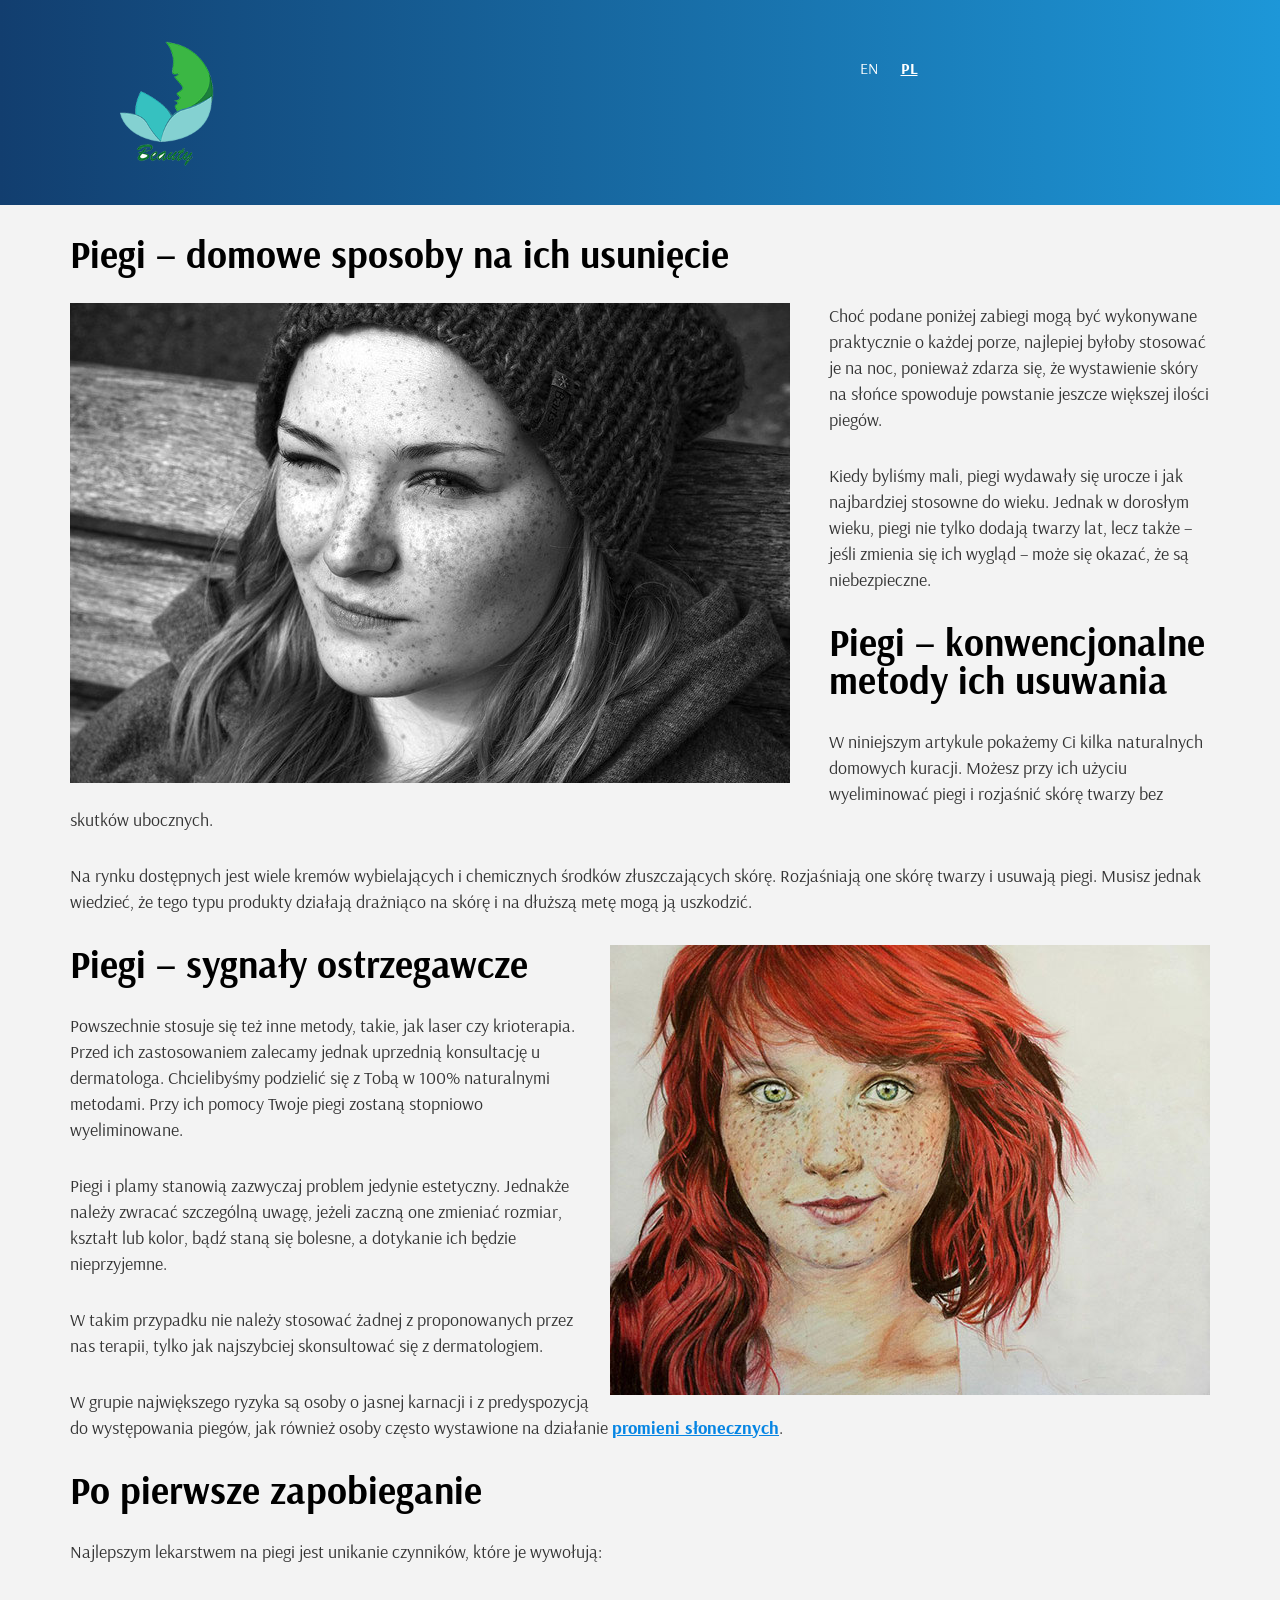
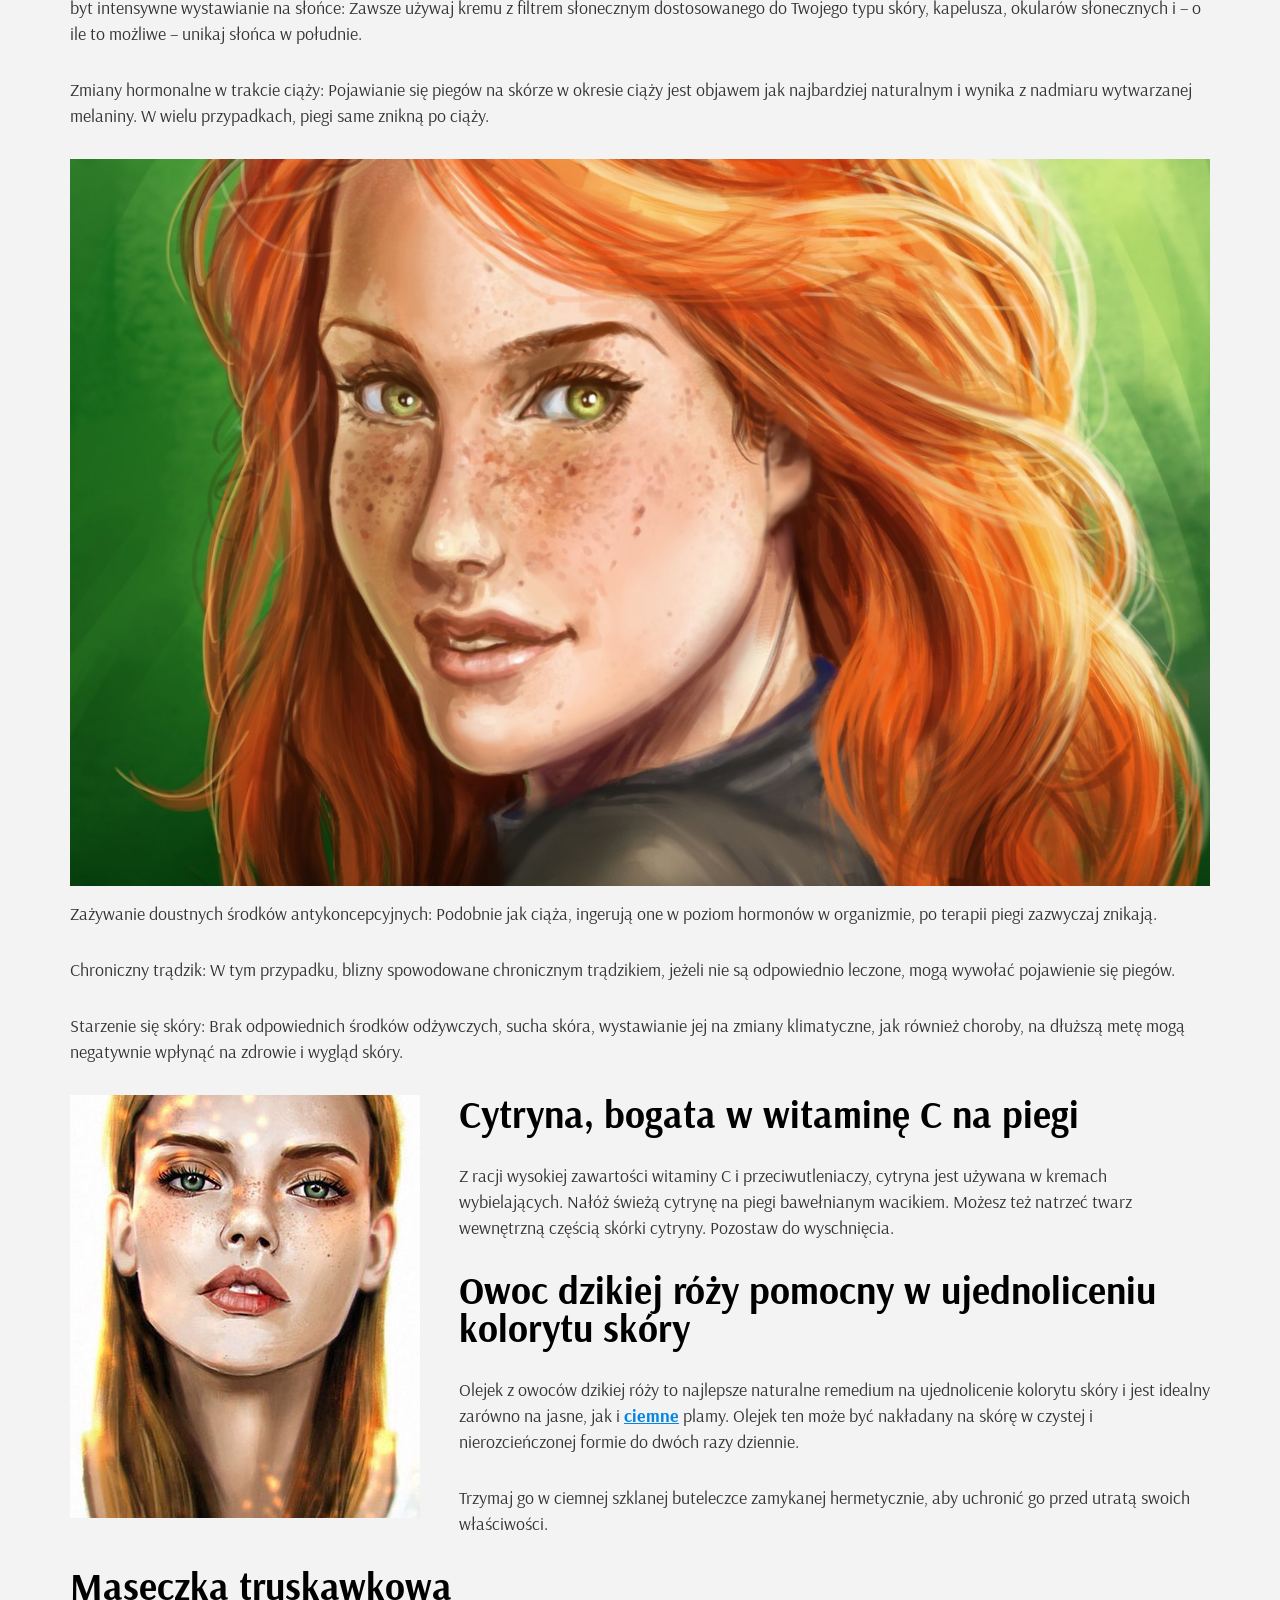
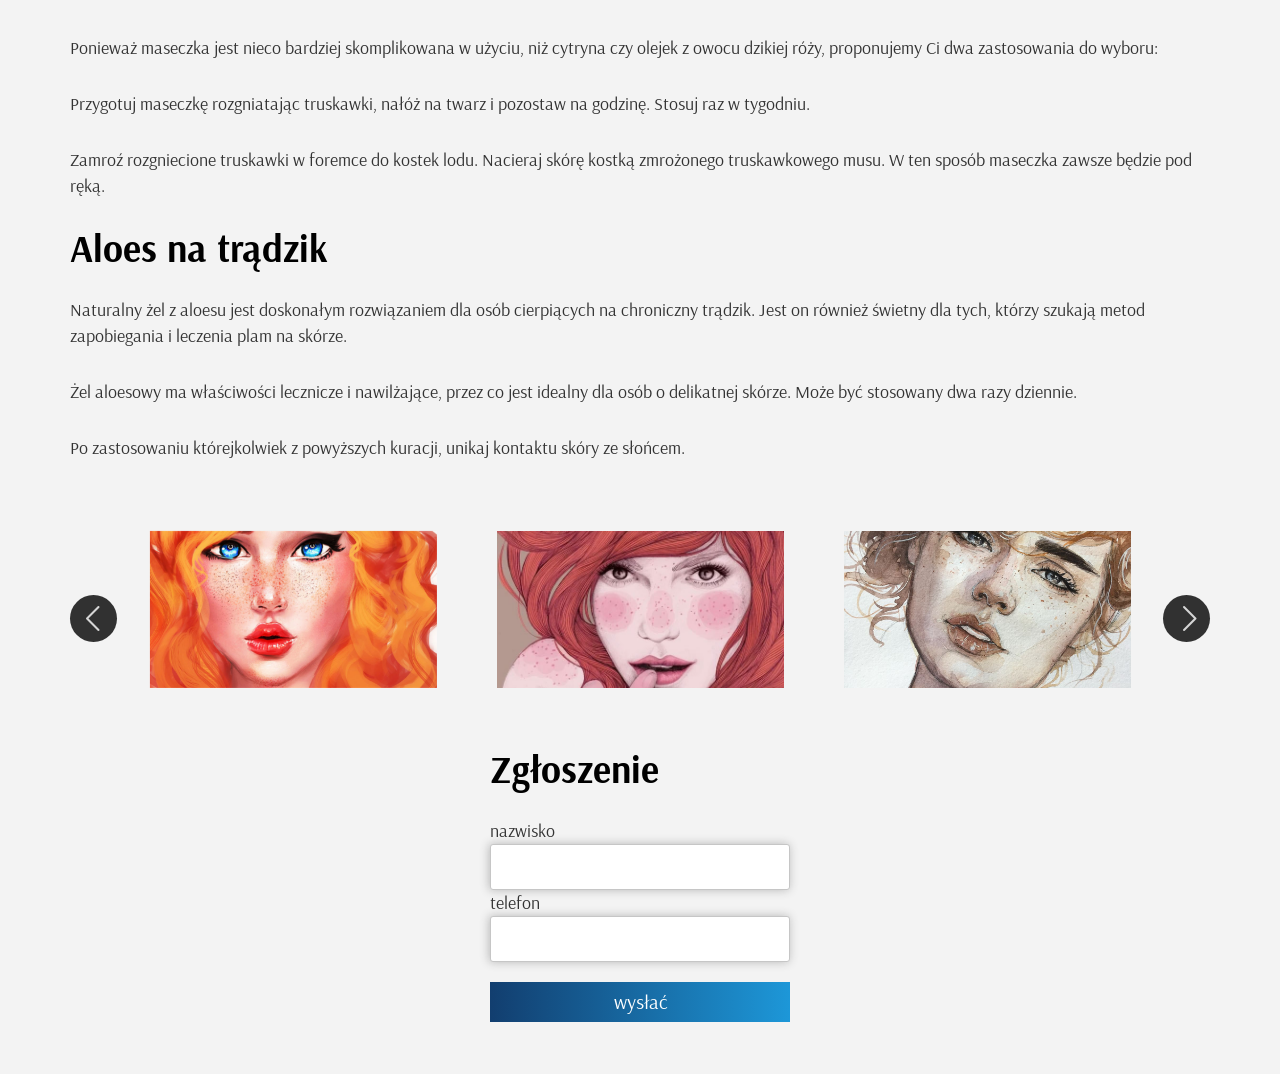
<file: index.html>
<!DOCTYPE html>
<html lang="en">

<head>
	<meta charset="utf-8">
	<meta http-equiv="X-UA-Compatible" content="IE=edge">
	<meta name="viewport" content="width=device-width, initial-scale=1">


	<!-- Google Tag Manager -->
<script>(function(w,d,s,l,i){w[l]=w[l]||[];w[l].push({'gtm.start':
new Date().getTime(),event:'gtm.js'});var f=d.getElementsByTagName(s)[0],
j=d.createElement(s),dl=l!='dataLayer'?'&l='+l:'';j.async=true;j.src=
'https://www.googletagmanager.com/gtm.js?id='+i+dl;f.parentNode.insertBefore(j,f);
})(window,document,'script','dataLayer','GTM-W2NML8L');</script>
<!-- End Google Tag Manager -->


	<title>Piegi – domowe sposoby na ich usunięcie</title>

	<link href="css/bootstrap-grid-3.3.1.css" rel="stylesheet" />
	<link href="css/iconfont.css" rel="stylesheet" />

	<link href="css/owl-carousel/owl.carousel.css" rel="stylesheet">
	<link href="css/owl-carousel/owl.theme.css" rel="stylesheet">
	<link href="css/owl-carousel/owl.transitions.css" rel="stylesheet">

	<link href="css/stacktable.css" rel="stylesheet" />

	<link href="css/style.css" rel="stylesheet" />
	<link href="css/style1.css" rel="stylesheet" />



</head>

<body>

<!-- Google Tag Manager (noscript) -->
<noscript><iframe src="https://www.googletagmanager.com/ns.html?id=GTM-W2NML8L"
height="0" width="0" style="display:none;visibility:hidden"></iframe></noscript>
<!-- End Google Tag Manager (noscript) -->



	<div class="header">
		<div class="container top">
			<div class="row">
				<div class="col-lg-2 col-sm-3 logo">
					<a href="#"><img src="img/logo.png" width="200" /></a>
				</div>
				<div class="col-md-2 col-sm-4 col-lg-offset-5 col-md-offset-4 languages">
					<a href="#">en</a>
					<a href="#" class="active">pl</a>
					<div class="mvd">
						<div class="png2x png2x-mvd"></div>
					</div>
				</div>
			</div>
		</div>

	</div>
	<div class="container article">
		<h1>Piegi – domowe sposoby na ich usunięcie</h1>
		<img src="img/temp/img1.jpg" alt="" align="left" />
		<p>Choć podane poniżej zabiegi mogą być wykonywane praktycznie o każdej porze, najlepiej byłoby stosować je na noc,
			ponieważ zdarza się, że wystawienie skóry na słońce spowoduje powstanie jeszcze większej ilości piegów.</p>
		<p>Kiedy byliśmy mali, piegi wydawały się urocze i jak najbardziej stosowne do wieku. Jednak w dorosłym wieku, piegi
			nie tylko dodają twarzy lat, lecz także – jeśli zmienia się ich wygląd – może się okazać, że są niebezpieczne.</p>
		<h2>Piegi – konwencjonalne metody ich usuwania</h2>
		<p>W niniejszym artykule pokażemy Ci kilka naturalnych domowych kuracji. Możesz przy ich użyciu wyeliminować piegi i
			rozjaśnić skórę twarzy bez skutków ubocznych.</p>
		<p>Na rynku dostępnych jest wiele kremów wybielających i chemicznych środków złuszczających skórę. Rozjaśniają one
			skórę twarzy i usuwają piegi. Musisz jednak wiedzieć, że tego typu produkty działają drażniąco na skórę i na
			dłuższą metę mogą ją uszkodzić.</p>
		<img src="img/temp/img2.jpg" alt="" align="right" />
		<h2>Piegi – sygnały ostrzegawcze</h2>
		<p>Powszechnie stosuje się też inne metody, takie, jak laser czy krioterapia. Przed ich zastosowaniem zalecamy
			jednak uprzednią konsultację u dermatologa. Chcielibyśmy podzielić się z Tobą w 100% naturalnymi metodami. Przy
			ich pomocy Twoje piegi zostaną stopniowo wyeliminowane.</p>
		<p>Piegi i plamy stanowią zazwyczaj problem jedynie estetyczny. Jednakże należy zwracać szczególną uwagę, jeżeli
			zaczną one zmieniać rozmiar, kształt lub kolor, bądź staną się bolesne, a dotykanie ich będzie nieprzyjemne.</p>
		<p>W takim przypadku nie należy stosować żadnej z proponowanych przez nas terapii, tylko jak najszybciej
			skonsultować się z dermatologiem.</p>
		<p>W grupie największego ryzyka są osoby o jasnej karnacji i z predyspozycją do występowania piegów, jak również
			osoby często wystawione na działanie <a
				href="https://krokdozdrowia.com/oparzenia-sloneczne-plamy-im-zapobiec/">promieni słonecznych</a>.</p>
		<h2>Po pierwsze zapobieganie</h2>
		<p>Najlepszym lekarstwem na piegi jest unikanie czynników, które je wywołują:</p>
		<p>byt intensywne wystawianie na słońce: Zawsze używaj kremu z filtrem słonecznym dostosowanego do Twojego typu
			skóry, kapelusza, okularów słonecznych i – o ile to możliwe – unikaj słońca w południe.</p>
		<p>Zmiany hormonalne w trakcie ciąży: Pojawianie się piegów na skórze w okresie ciąży jest objawem jak najbardziej
			naturalnym i wynika z nadmiaru wytwarzanej melaniny. W wielu przypadkach, piegi same znikną po ciąży.</p>
		<img src="img/temp/img3.jpg" alt="" />
		<p>Zażywanie doustnych środków antykoncepcyjnych: Podobnie jak ciąża, ingerują one w poziom hormonów w organizmie,
			po terapii piegi zazwyczaj znikają.</p>
		<p>Chroniczny trądzik: W tym przypadku, blizny spowodowane chronicznym trądzikiem, jeżeli nie są odpowiednio
			leczone, mogą wywołać pojawienie się piegów.</p>

		<p>Starzenie się skóry: Brak odpowiednich środków odżywczych, sucha skóra, wystawianie jej na zmiany klimatyczne,
			jak również choroby, na dłuższą metę mogą negatywnie wpłynąć na zdrowie i wygląd skóry.</p>

		<img src="img/temp/img4.jpg" alt="" align="left" />
		<h2>Cytryna, bogata w witaminę C na piegi</h2>
		<p>Z racji wysokiej zawartości witaminy C i przeciwutleniaczy, cytryna jest używana w kremach wybielających. Nałóż
			świeżą cytrynę na piegi bawełnianym wacikiem. Możesz też natrzeć twarz wewnętrzną częścią skórki cytryny. Pozostaw
			do wyschnięcia.</p>
		<h2>Owoc dzikiej róży pomocny w ujednoliceniu kolorytu skóry</h2>
		<p>Olejek z owoców dzikiej róży to najlepsze naturalne remedium na ujednolicenie kolorytu skóry i jest idealny
			zarówno na jasne, jak i <a href="https://krokdozdrowia.com/specjalne-maseczki-usuwajace-ciemne-plamy/">ciemne</a>
			plamy. Olejek ten może być nakładany na skórę w czystej i nierozcieńczonej formie
			do dwóch razy dziennie.</p>
		<p>Trzymaj go w ciemnej szklanej buteleczce zamykanej hermetycznie, aby uchronić go przed utratą swoich właściwości.
		</p>
		<h2>Maseczka truskawkowa</h2>
		<p>Ponieważ maseczka jest nieco bardziej skomplikowana w użyciu, niż cytryna czy olejek z owocu dzikiej róży,
			proponujemy Ci dwa zastosowania do wyboru:</p>
		<p>Przygotuj maseczkę rozgniatając truskawki, nałóż na twarz i pozostaw na godzinę. Stosuj raz w tygodniu.</p>
		<p>Zamroź rozgniecione truskawki w foremce do kostek lodu. Nacieraj skórę kostką zmrożonego truskawkowego musu. W
			ten sposób maseczka zawsze będzie pod ręką.</p>
		<h2>Aloes na trądzik</h2>
		<p>Naturalny żel z aloesu jest doskonałym rozwiązaniem dla osób cierpiących na chroniczny trądzik. Jest on również
			świetny dla tych, którzy szukają metod zapobiegania i leczenia plam na skórze.</p>
		<p>Żel aloesowy ma właściwości lecznicze i nawilżające, przez co jest idealny dla osób o delikatnej skórze. Może być
			stosowany dwa razy dziennie.</p>
		<p>Po zastosowaniu którejkolwiek z powyższych kuracji, unikaj kontaktu skóry ze słońcem.</p>
		<p></p>

		<div id="owl-carousel-article" class="">
			<a href="javascript: void(0)" class="item" style="background-image: url('img/temp/1.jpg')"></a>
			<a href="javascript: void(0)" class="item" style="background-image: url('img/temp/2.jpg')"></a>
			<a href="javascript: void(0)" class="item" style="background-image: url('img/temp/3.jpg')"></a>
			<a href="javascript: void(0)" class="item" style="background-image: url('img/temp/4.jpg')"></a>
			<a href="javascript: void(0)" class="item" style="background-image: url('img/temp/5.jpg')"></a>
		</div>
		<br /><br />

		<div class="form">
			<form>
				<h2>Zgłoszenie</h2>
				<label>nazwisko</label>
				<input type="text" name="nazwisko" />
				<label>telefon</label>
				<input type="text" name="telefon" />
				<input type="submit" value="wysłać" />
			</form>
		</div>
	</div>

	<br />
	<br />

	<script src="js/jquery.min.js"></script>
	<script src="js/owl.carousel.min.js"></script>
	<script src="js/custom.js"></script>

</body>

</html>
</file>
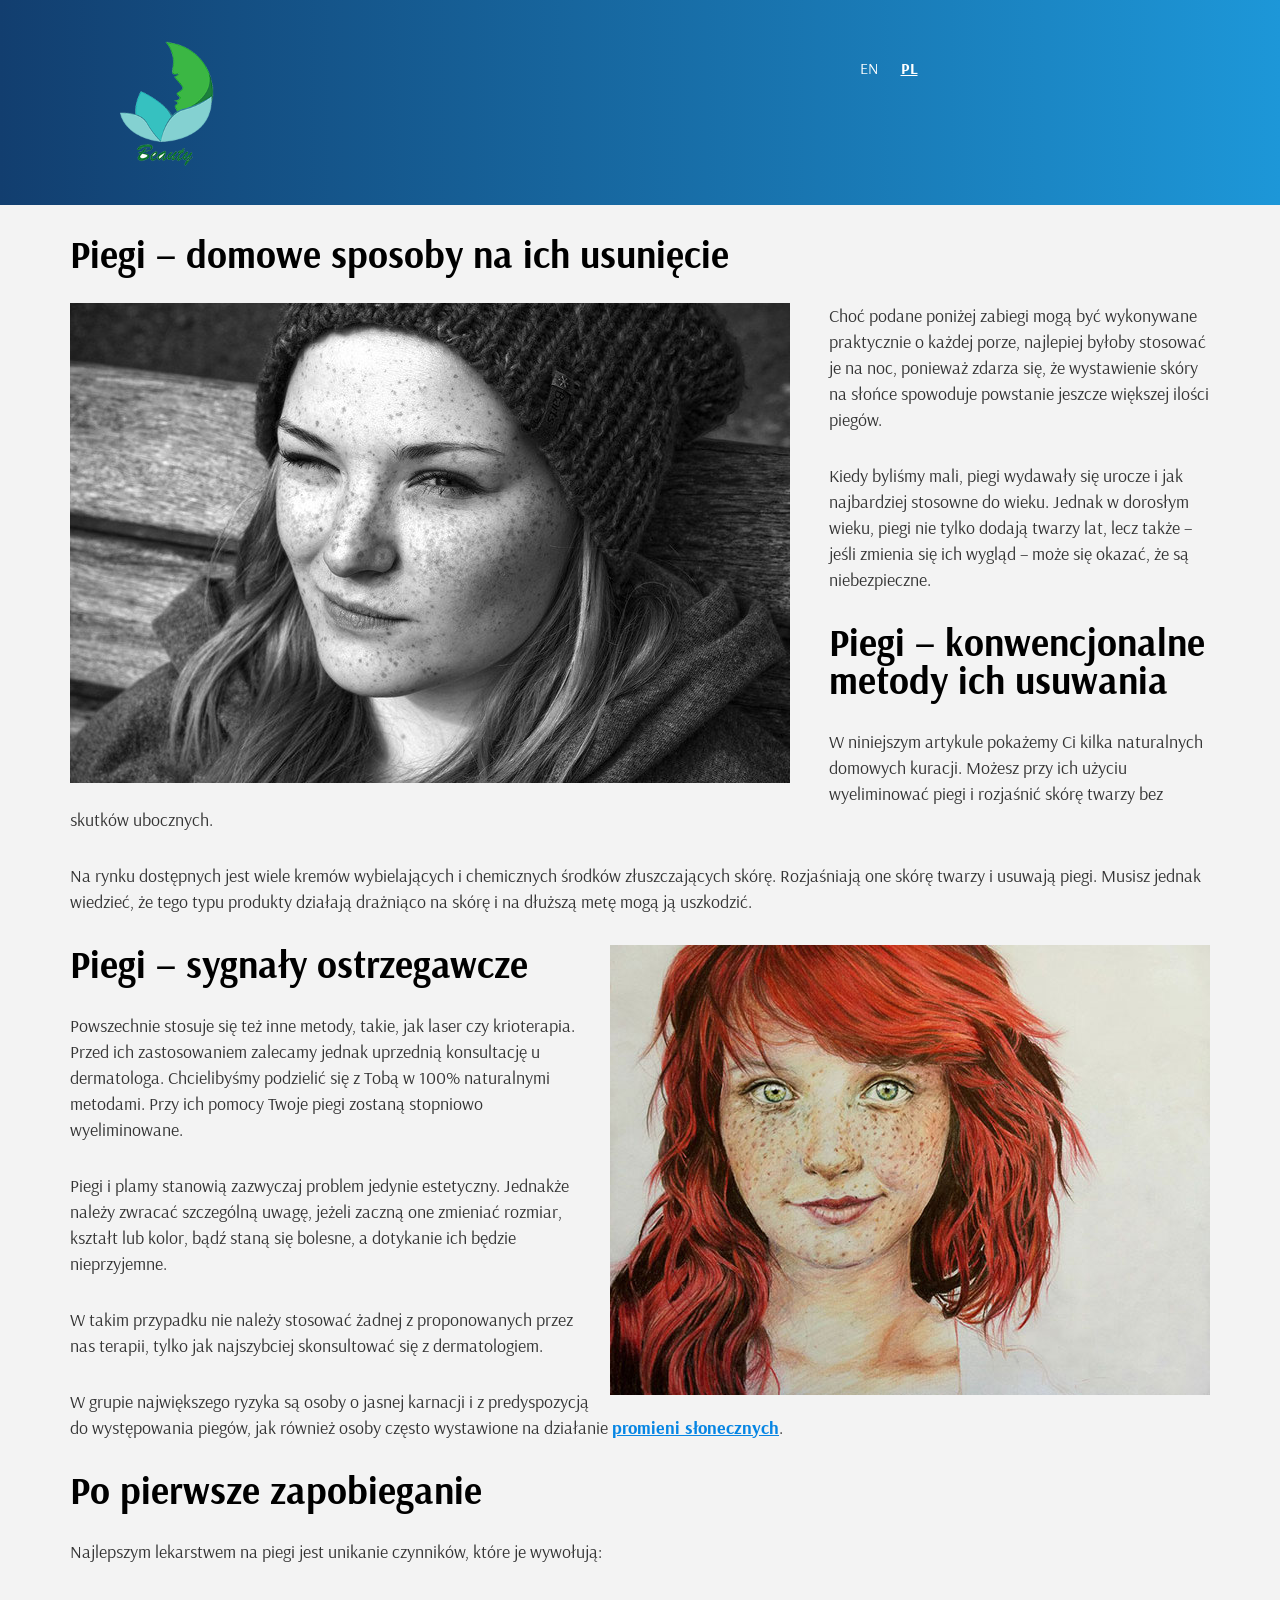
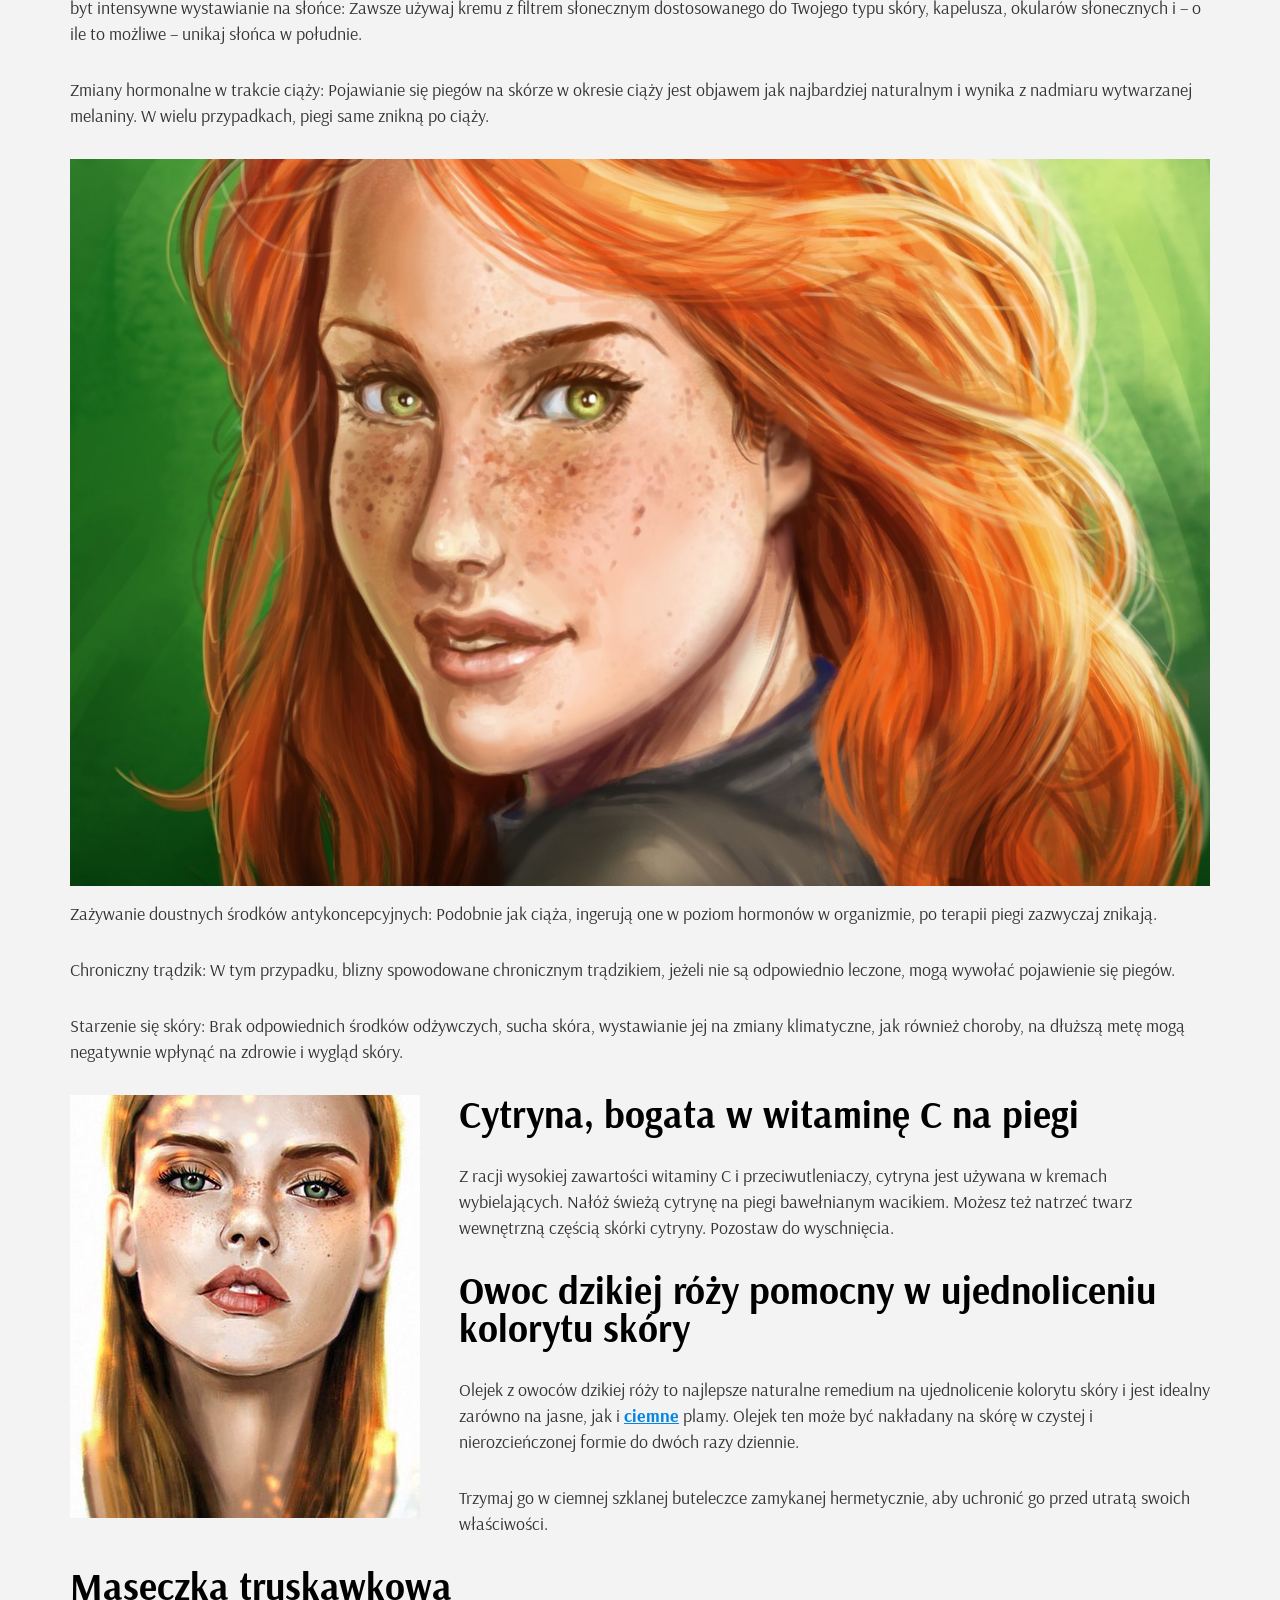
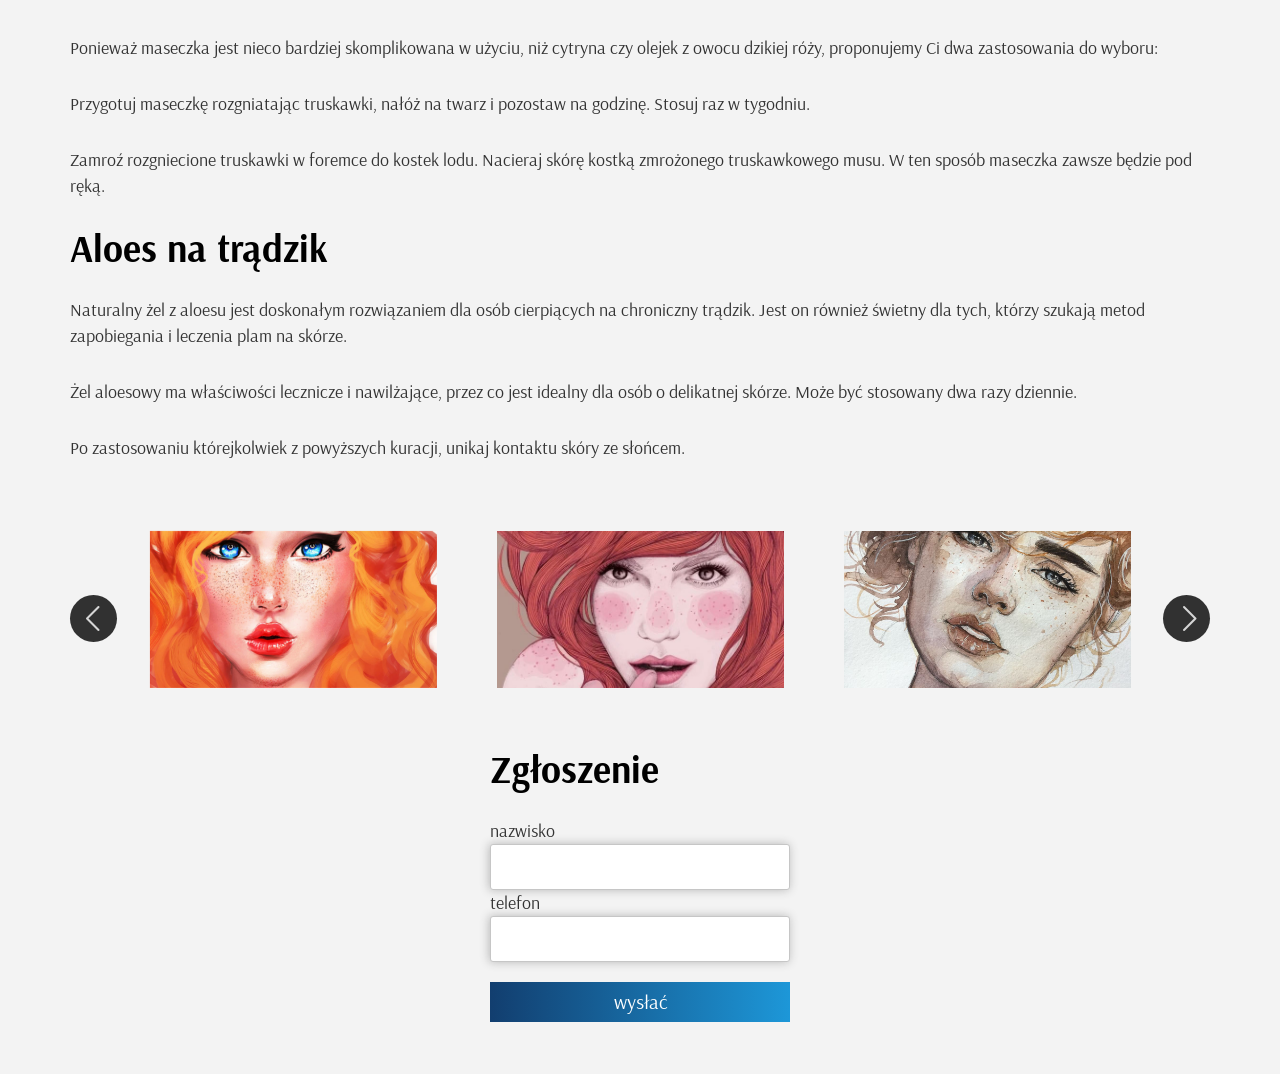
<file: recommendations.html>
<!DOCTYPE html>
<html lang="en">

<head>
	<meta charset="utf-8">
	<meta http-equiv="X-UA-Compatible" content="IE=edge">
	<meta name="viewport" content="width=device-width, initial-scale=1">

	<!-- Google Tag Manager -->
	<script>(function (w, d, s, l, i) {
			w[l] = w[l] || []; w[l].push({
				'gtm.start':
					new Date().getTime(), event: 'gtm.js'
			}); var f = d.getElementsByTagName(s)[0],
				j = d.createElement(s), dl = l != 'dataLayer' ? '&l=' + l : ''; j.async = true; j.src =
					'https://www.googletagmanager.com/gtm.js?id=' + i + dl; f.parentNode.insertBefore(j, f);
		})(window, document, 'script', 'dataLayer', 'GTM-W2NML8L');</script>
	<!-- End Google Tag Manager -->

	<title>Piegi – domowe sposoby na ich usunięcie</title>

	<link href="css/bootstrap-grid-3.3.1.css" rel="stylesheet" />
	<link href="css/iconfont.css" rel="stylesheet" />

	<link href="css/owl-carousel/owl.carousel.css" rel="stylesheet">
	<link href="css/owl-carousel/owl.theme.css" rel="stylesheet">
	<link href="css/owl-carousel/owl.transitions.css" rel="stylesheet">

	<link href="css/stacktable.css" rel="stylesheet" />

	<link href="css/style.css" rel="stylesheet" />
	<link href="css/style1.css" rel="stylesheet" />



</head>

<body>


	<!-- Google Tag Manager (noscript) -->
	<noscript><iframe src="https://www.googletagmanager.com/ns.html?id=GTM-W2NML8L" height="0" width="0"
			style="display:none;visibility:hidden"></iframe></noscript>
	<!-- End Google Tag Manager (noscript) -->

	<div class="header">
		<div class="container top">
			<div class="row">
				<div class="col-lg-2 col-sm-3 logo">
					<a href="#"><img src="img/logo.png" width="200" /></a>
				</div>
				<div class="col-md-2 col-sm-4 col-lg-offset-5 col-md-offset-4 languages">
					<a href="#">en</a>
					<a href="#" class="active">pl</a>
					<div class="mvd">
						<div class="png2x png2x-mvd"></div>
					</div>
				</div>
			</div>
		</div>

	</div>
	<div class="container article">
		<h1>Piegi – domowe sposoby na ich usunięcie</h1>
		<img src="img/temp/img1.jpg" alt="" align="left" />
		<p>Choć podane poniżej zabiegi mogą być wykonywane praktycznie o każdej porze, najlepiej byłoby stosować je na noc,
			ponieważ zdarza się, że wystawienie skóry na słońce spowoduje powstanie jeszcze większej ilości piegów.</p>
		<p>Kiedy byliśmy mali, piegi wydawały się urocze i jak najbardziej stosowne do wieku. Jednak w dorosłym wieku, piegi
			nie tylko dodają twarzy lat, lecz także – jeśli zmienia się ich wygląd – może się okazać, że są niebezpieczne.</p>
		<h2>Piegi – konwencjonalne metody ich usuwania</h2>
		<p>W niniejszym artykule pokażemy Ci kilka naturalnych domowych kuracji. Możesz przy ich użyciu wyeliminować piegi i
			rozjaśnić skórę twarzy bez skutków ubocznych.</p>
		<p>Na rynku dostępnych jest wiele kremów wybielających i chemicznych środków złuszczających skórę. Rozjaśniają one
			skórę twarzy i usuwają piegi. Musisz jednak wiedzieć, że tego typu produkty działają drażniąco na skórę i na
			dłuższą metę mogą ją uszkodzić.</p>
		<img src="img/temp/img2.jpg" alt="" align="right" />
		<h2>Piegi – sygnały ostrzegawcze</h2>
		<p>Powszechnie stosuje się też inne metody, takie, jak laser czy krioterapia. Przed ich zastosowaniem zalecamy
			jednak uprzednią konsultację u dermatologa. Chcielibyśmy podzielić się z Tobą w 100% naturalnymi metodami. Przy
			ich pomocy Twoje piegi zostaną stopniowo wyeliminowane.</p>
		<p>Piegi i plamy stanowią zazwyczaj problem jedynie estetyczny. Jednakże należy zwracać szczególną uwagę, jeżeli
			zaczną one zmieniać rozmiar, kształt lub kolor, bądź staną się bolesne, a dotykanie ich będzie nieprzyjemne.</p>
		<p>W takim przypadku nie należy stosować żadnej z proponowanych przez nas terapii, tylko jak najszybciej
			skonsultować się z dermatologiem.</p>
		<p>W grupie największego ryzyka są osoby o jasnej karnacji i z predyspozycją do występowania piegów, jak również
			osoby często wystawione na działanie <a
				href="https://krokdozdrowia.com/oparzenia-sloneczne-plamy-im-zapobiec/">promieni słonecznych</a>.</p>
		<h2>Po pierwsze zapobieganie</h2>
		<p>Najlepszym lekarstwem na piegi jest unikanie czynników, które je wywołują:</p>
		<p>byt intensywne wystawianie na słońce: Zawsze używaj kremu z filtrem słonecznym dostosowanego do Twojego typu
			skóry, kapelusza, okularów słonecznych i – o ile to możliwe – unikaj słońca w południe.</p>
		<p>Zmiany hormonalne w trakcie ciąży: Pojawianie się piegów na skórze w okresie ciąży jest objawem jak najbardziej
			naturalnym i wynika z nadmiaru wytwarzanej melaniny. W wielu przypadkach, piegi same znikną po ciąży.</p>
		<img src="img/temp/img3.jpg" alt="" />
		<p>Zażywanie doustnych środków antykoncepcyjnych: Podobnie jak ciąża, ingerują one w poziom hormonów w organizmie,
			po terapii piegi zazwyczaj znikają.</p>
		<p>Chroniczny trądzik: W tym przypadku, blizny spowodowane chronicznym trądzikiem, jeżeli nie są odpowiednio
			leczone, mogą wywołać pojawienie się piegów.</p>

		<p>Starzenie się skóry: Brak odpowiednich środków odżywczych, sucha skóra, wystawianie jej na zmiany klimatyczne,
			jak również choroby, na dłuższą metę mogą negatywnie wpłynąć na zdrowie i wygląd skóry.</p>

		<img src="img/temp/img4.jpg" alt="" align="left" />
		<h2>Cytryna, bogata w witaminę C na piegi</h2>
		<p>Z racji wysokiej zawartości witaminy C i przeciwutleniaczy, cytryna jest używana w kremach wybielających. Nałóż
			świeżą cytrynę na piegi bawełnianym wacikiem. Możesz też natrzeć twarz wewnętrzną częścią skórki cytryny. Pozostaw
			do wyschnięcia.</p>
		<h2>Owoc dzikiej róży pomocny w ujednoliceniu kolorytu skóry</h2>
		<p>Olejek z owoców dzikiej róży to najlepsze naturalne remedium na ujednolicenie kolorytu skóry i jest idealny
			zarówno na jasne, jak i <a href="https://krokdozdrowia.com/specjalne-maseczki-usuwajace-ciemne-plamy/">ciemne</a>
			plamy. Olejek ten może być nakładany na skórę w czystej i nierozcieńczonej formie
			do dwóch razy dziennie.</p>
		<p>Trzymaj go w ciemnej szklanej buteleczce zamykanej hermetycznie, aby uchronić go przed utratą swoich właściwości.
		</p>
		<h2>Maseczka truskawkowa</h2>
		<p>Ponieważ maseczka jest nieco bardziej skomplikowana w użyciu, niż cytryna czy olejek z owocu dzikiej róży,
			proponujemy Ci dwa zastosowania do wyboru:</p>
		<p>Przygotuj maseczkę rozgniatając truskawki, nałóż na twarz i pozostaw na godzinę. Stosuj raz w tygodniu.</p>
		<p>Zamroź rozgniecione truskawki w foremce do kostek lodu. Nacieraj skórę kostką zmrożonego truskawkowego musu. W
			ten sposób maseczka zawsze będzie pod ręką.</p>
		<h2>Aloes na trądzik</h2>
		<p>Naturalny żel z aloesu jest doskonałym rozwiązaniem dla osób cierpiących na chroniczny trądzik. Jest on również
			świetny dla tych, którzy szukają metod zapobiegania i leczenia plam na skórze.</p>
		<p>Żel aloesowy ma właściwości lecznicze i nawilżające, przez co jest idealny dla osób o delikatnej skórze. Może być
			stosowany dwa razy dziennie.</p>
		<p>Po zastosowaniu którejkolwiek z powyższych kuracji, unikaj kontaktu skóry ze słońcem.</p>
		<p></p>

		<div id="owl-carousel-article" class="">
			<a href="javascript: void(0)" class="item" style="background-image: url('img/temp/1.jpg')"></a>
			<a href="javascript: void(0)" class="item" style="background-image: url('img/temp/2.jpg')"></a>
			<a href="javascript: void(0)" class="item" style="background-image: url('img/temp/3.jpg')"></a>
			<a href="javascript: void(0)" class="item" style="background-image: url('img/temp/4.jpg')"></a>
			<a href="javascript: void(0)" class="item" style="background-image: url('img/temp/5.jpg')"></a>
		</div>
		<br /><br />

		<div class="form">
			<form>
				<h2>Zgłoszenie</h2>
				<label>nazwisko</label>
				<input type="text" name="nazwisko" />
				<label>telefon</label>
				<input type="text" name="telefon" />
				<input type="submit" value="wysłać" />
			</form>
		</div>
	</div>

	<br />
	<br />

	<script src="js/jquery.min.js"></script>
	<script src="js/owl.carousel.min.js"></script>
	<script src="js/custom.js"></script>

</body>

</html>
</file>
<file: css/iconfont.css>
/* Generated by Glyphter (http://www.glyphter.com) on  Thu Dec 07 2017*/
@font-face {
    font-family: 'iconfont';
    src: url('../fonts/iconfont.eot');
    src: url('../fonts/iconfont.eot?#iefix') format('embedded-opentype'),
         url('../fonts/iconfont.woff') format('woff'),
         url('../fonts/iconfont.ttf') format('truetype'),
         url('../fonts/iconfont.svg#iconfont') format('svg');
    font-weight: normal;
    font-style: normal;
}
[class*='icon-']:before{
	display: inline-block;
   font-family: 'iconfont';
   font-style: normal;
   font-weight: normal;
   line-height: 1;
   -webkit-font-smoothing: antialiased;
   -moz-osx-font-smoothing: grayscale
}
.icon-arrow-left:before{content:'\0041';}
.icon-arrow-right:before{content:'\0042';}
.icon-search:before{content:'\0043';}
.icon-star:before{content:'\0044';}
</file>
<file: css/stacktable.css>
.stacktable { width: 100%; }
.st-head-row { padding-top: 1em; }
.st-head-row.st-head-row-main { font-size: 1.5em;  }
.st-key { width: 47%; text-align: right; padding-right: 3%; }
.st-val { width: 47%; padding-left: 3%; }



/* RESPONSIVE EXAMPLE */

.stacktable.large-only { display: table; }
.stacktable.small-only { display: none; }

@media (max-width: 560px) {
  .stacktable.large-only { display: none; }
  .stacktable.small-only { display: table; }
}
</file>
<file: css/style.css>
@import url(https://fonts.googleapis.com/css?family=Arsenal:400,700|Vollkorn&subset=cyrillic);body{margin:0;padding:0;min-width:320px;font-family:Arsenal,Arial,sans-serif;font-size:18px;color:#333;line-height:26px;background:#f3f3f3}ul{list-style:none;padding:0;margin:0}ol{padding:0;margin:0}h1,h2,h3{margin:0;padding:0;font-weight:400}.h1,.h2,h1,h2{color:#000;font-size:38px;line-height:38px;font-weight:700;padding-bottom:30px}.h3,h3{color:#000;font-size:18px;line-height:20px}p{margin:0;padding-bottom:30px}input[type=email],input[type=password],input[type=text],textarea{font-size:18px;font-family:Arsenal,Arial,sans-serif;resize:none;outline:0;width:100%;display:block;-webkit-appearance:none;border-radius:3px;color:#000;padding:10px 22px 11px;border:1px solid #c6c6c6;background:#fff;-webkit-box-shadow:-1px 0 10px 0 rgba(50,50,50,.3);-moz-box-shadow:-1px 0 10px 0 rgba(50,50,50,.3);-o-box-shadow:-1px 0 10px 0 rgba(50,50,50,.3);box-shadow:-1px 0 10px 0 rgba(50,50,50,.3)}input[type=email]:focus,input[type=password]:focus,input[type=text]:focus,textarea:focus{border-color:#0584e3}input.error,textarea.error{border-color:red}input.valid,textarea.valid{border-color:#0685e3}label.error{color:red}textarea{min-height:108px}input::-webkit-input-placeholder{color:#dfdfdf;font-family:Arsenal,Arial,sans-serif;font-size:18px}input::-moz-placeholder{color:#dfdfdf;font-family:Arsenal,Arial,sans-serif;font-size:18px}input:-moz-placeholder{color:#dfdfdf;font-family:Arsenal,Arial,sans-serif;font-size:18px}input:-ms-input-placeholder{color:#dfdfdf;font-family:Arsenal,Arial,sans-serif;font-size:18px}textarea::-webkit-input-placeholder{color:#dfdfdf;font-family:Arsenal,Arial,sans-serif;font-size:18px}textarea::-moz-placeholder{color:#dfdfdf;font-family:Arsenal,Arial,sans-serif;font-size:18px}textarea:-moz-placeholder{color:#dfdfdf;font-family:Arsenal,Arial,sans-serif;font-size:18px}textarea:-ms-input-placeholder{color:#dfdfdf;font-family:Arsenal,Arial,sans-serif;font-size:18px}a{color:#0685e3;text-decoration:underline;outline:0;-webkit-transition:all .2s linear;-moz-transition:all .2s linear;-o-transition:all .2s linear;transition:all .2s linear;font-weight:700}a:hover{text-decoration:none}.hide{display:none}*{margin:0;padding:0;box-sizing:border-box}.png2x{background-image:url(../img/sprite@2x.png);background-repeat:no-repeat;display:inline-block;vertical-align:middle;background-size:503px 445px}.png2x-mvd{background-position:0 0;width:47px;height:70px}.png2x-footer{background-position:0 -80px;width:524px;height:380px;background-size:524px}.header{background-image:-webkit-linear-gradient(left,#123e6f 0,#1d97d8 100%);background-image:-o-linear-gradient(left,#123e6f 0,#1d97d8 100%);background-image:linear-gradient(to right,#123e6f 0,#1d97d8 100%);background-repeat:repeat-x;filter:progid:DXImageTransform.Microsoft.gradient(startColorstr='#ff123e6f', endColorstr='#ff1d97d8', GradientType=1);padding:32px 0 0;color:#fff}.header a{color:#fff;text-decoration:none}.header .top{padding-bottom:30px}.header .address{font-size:16px}.header .languages{padding-top:23px}.header .languages .mvd{display:none}.header .mobileBtn{display:none;float:left;overflow:hidden}.header .mobileBtn>div{border-top:2px solid #fff;margin-top:8px;width:26px}.header .mobileBtn>div:first-child{margin-top:0}.header .mobileBtn span{float:right;padding-left:35px;text-transform:uppercase;padding-top:5px}.header .topMenu{border-top:1px solid #0685e3;margin-top:0;background-image:-webkit-linear-gradient(left,#123e6f 0,#1d97d8 100%);background-image:-o-linear-gradient(left,#123e6f 0,#1d97d8 100%);background-image:linear-gradient(to right,#123e6f 0,#1d97d8 100%);background-repeat:repeat-x;filter:progid:DXImageTransform.Microsoft.gradient(startColorstr='#ff123e6f', endColorstr='#ff1d97d8', GradientType=1);z-index:100}.header .mvd{padding-top:5px;text-align:right;text-transform:none;padding-bottom:5px}.header .mvd .text{font-size:13px;margin-left:10px;max-width:118px;display:inline-block;vertical-align:middle;text-align:left;line-height:18px}.header .mainMenu{margin:17px 0 7px;font-size:20px;padding:0}.header .mainMenu:after,.header .mainMenu:before{content:" ";display:table}.header .mainMenu:after{clear:both}.header .mainMenu>li{float:left;margin:0 0 10px}.header .mainMenu>li>a{display:block;padding:12px 16px;font-weight:400;text-decoration:none;position:relative}.header .mainMenu>li>a:before{content:'';position:absolute;height:1px;background:#fff;-webkit-transition:all .5s ease-in-out;-moz-transition:all .5s ease-in-out;-o-transition:all .5s ease-in-out;transition:all .5s ease-in-out;left:49%;right:52%;bottom:7px}.header .mainMenu>li>a:hover:before{left:16px;right:16px}.header .mainMenu>li.active a{background:#0584e3}.header .mainMenu>li.active a:hover:before{left:50%;right:50%}.logo{font-family:Vollkorn,serif;font-size:40px;line-height:34px;color:#fff;text-transform:uppercase;padding-top:7px}.logo a:hover{opacity:.8;filter:alpha(opacity=80)}.logo span{font-family:Arsenal,Arial,sans-serif;font-size:16px;display:block;text-transform:capitalize;line-height:20px}.languages{text-align:right;font-size:16px;text-transform:uppercase}.languages a{display:inline-block;width:36px;font-weight:400}.languages a.active{font-weight:700;text-decoration:underline}.languages a:hover{font-weight:700}.footer{background:url(../img/footer.jpg) center bottom no-repeat;color:#000;font-size:16px;background-size:cover;margin-top:150px}.footer .container{min-height:380px;position:relative}.footer .container:before{content:'';display:block;height:1px;background:#a5a5a5;width:100%}.footer .logo a{text-decoration:none;color:#000;font-weight:400}.footer .logo a:hover{font-weight:400}.footer .menu li{padding:0 0 17px}.footer .menu li a{color:#000;text-decoration:none;font-weight:400}.footer .menu li a:hover,.footer .menu li.active a{text-decoration:underline}.footer .menu li.active a:hover{font-weight:400}.footer .firstColomn .menu li:nth-child(n+4){display:none}.footer .secondColomn .menu li:nth-child(-n+3){display:none}.footer .languages a{text-decoration:none;color:#010101}.footer .languages a.active{color:#0685e3;text-decoration:underline}.footer .address,.footer .top{padding-top:30px}.footer .bottom{padding-top:50px;line-height:20px}.footer .png2x-footer{position:absolute;bottom:0;right:0}.owl-carousel{padding:0 50px}.owl-carousel .item{background-repeat:no-repeat;background-position:center center;background-size:cover;height:157px;margin:10px 30px;display:block;-webkit-transition:all .5s linear 0s;-moz-transition:all .5s linear 0s;-o-transition:all .5s linear 0s;transition:all .5s linear 0s}.owl-carousel:not(.mainPageGallery) .item:hover{-webkit-transform:scale(1.1);-moz-transform:scale(1.1);-o-transform:scale(1.1);transform:scale(1.1)}.mainPageGallery{padding:0}.mainPageGallery .item{height:430px;margin:0}.mainPageGallery .owl-controls .owl-buttons .owl-next,.mainPageGallery .owl-controls .owl-buttons .owl-prev{background:rgba(49,49,49,.2)}.mainPageGallery .owl-controls .owl-buttons .owl-prev:hover,.mainPageGallery .owl-theme .owl-controls .owl-buttons .owl-next:hover{background:rgba(49,49,49,.5)}.mainContent{padding-top:50px}.head{text-align:center;border-top:2px solid #a5a5a5;margin-left:8.33333333%;margin-right:8.33333333%;margin-top:60px}.head .outerIcon{width:96px;height:36px;background:#f3f3f3;margin:-17px auto 0}.head .icon-star{font-size:33px;color:#a5a5a5}.head h2{text-align:center;padding-top:16px;padding-bottom:63px}.mainPageEvents .outer{overflow:hidden;display:block;position:relative}.mainPageEvents .picture{height:210px;background-repeat:no-repeat;background-position:center center;background-size:cover;position:relative;display:block;-webkit-transition:all .5s linear 0s;-moz-transition:all .5s linear 0s;-o-transition:all .5s linear 0s;transition:all .5s linear 0s}.mainPageEvents .date{background:#0685e3;display:inline-block;font-size:16px;color:#fff;position:absolute;bottom:0;left:0;padding:1px 0 3px;width:120px;text-align:center}.mainPageEvents .description{color:#000;text-decoration:none;font-weight:400;margin-top:20px;display:inline-block}.mainPageEvents.exhibits .item{text-align:center;padding-bottom:30px}.mainPageEvents.exhibits .picture{text-align:center}.mainPageEvents.exhibits .picture img{display:block;height:210px;margin:0 auto;max-width:100%;-webkit-box-shadow:0 0 16px 0 rgba(50,50,50,.3);-moz-box-shadow:0 0 16px 0 rgba(50,50,50,.3);-o-box-shadow:0 0 16px 0 rgba(50,50,50,.3);box-shadow:0 0 16px 0 rgba(50,50,50,.3)}.mainPageEvents.exhibits .description{max-height:none;text-align:center}.mainPageEvents .item:hover .picture{-webkit-transform:scale(1.1);-moz-transform:scale(1.1);-o-transform:scale(1.1);transform:scale(1.1)}.mainPageEvents .item:hover .description{color:#0685e3}.outerSearch{position:relative}.outerSearch .icon-search{background:0 0;border:none;position:absolute;right:13px;top:14px;font-size:17px;color:#0584e3;outline:0;cursor:pointer}.outerSearch .icon-search:active{top:15px}.categories{padding-top:48px}.categories h1,.categories h2{padding-top:30px}.list{margin-left:-12px;margin-top:20px}.list:after,.list:before{content:" ";display:table}.list:after{clear:both}.list li{float:left;margin-left:12px;margin-top:12px;overflow:hidden;position:relative}.list li a{display:block;width:372px;height:210px;background-repeat:no-repeat;background-size:cover;text-align:center;-webkit-transition:all .5s linear 0s;-moz-transition:all .5s linear 0s;-o-transition:all .5s linear 0s;transition:all .5s linear 0s}.list li a:hover{opacity:.6;filter:alpha(opacity=60)}.list li a:before{content:'';display:inline-block;vertical-align:middle;height:100%}.list li span{display:inline-block;vertical-align:middle;background:rgba(0,0,0,.3);color:#fff;font-weight:700;font-size:20px;padding:5px 14px;max-width:70%}.collectionList{margin-left:-30px}.collectionList:after,.collectionList:before{content:" ";display:table}.collectionList:after{clear:both}.collectionList li{float:left;text-align:center;margin-left:30px;margin-bottom:70px;width:calc(50% - 30px)}.collectionList li:nth-child(2n+1){clear:both}.collectionList li:hover .picture{-webkit-transform:scale(1.1);-moz-transform:scale(1.1);-o-transform:scale(1.1);transform:scale(1.1)}.collectionList li:hover .description{color:#0685e3}.pagination{text-align:center}.pagination a{display:inline-block;margin:0 5px}.pagination .current{color:#000;text-decoration:none}.article{padding-top:30px}.article img{max-width:100%;display:block;margin-bottom:15px}.article img[align=left]{margin-right:39px}.article img[align=right]{margin-left:20px}.article ul{list-style:disc inside;padding-bottom:30px}.article ul li{padding:5px 0}.article ol{list-style-position:inside;padding:0 0 30px;margin:0}.article ol li{padding:5px 0}.article table,.features{border:1px solid #ddd;border-spacing:0;border-left:none}.article table th,.features th{background:#d9edf6;text-align:left;border-left:1px solid #ddd;font-weight:700;padding:9px 15px}.article table td,.features td{border-top:1px solid #ddd;border-left:1px solid #ddd;padding:14px 15px;vertical-align:top}.article table tr:nth-child(2n+1) td,.features tr:nth-child(2n+1) td{background:#fff}.features{font-size:16px;border-top:none}.features tr td:first-child{font-weight:700}.collections{padding-top:60px}.collections .outerSearch{margin-bottom:30px}.subMenu{border-radius:5px;border-top:1px solid #ececec;border-bottom:1px solid #ececec;padding-bottom:65px;background:#ebebeb;background:-moz-linear-gradient(left,#ebebeb 0,#fff 50%,#ebebeb 100%);background:-webkit-linear-gradient(left,#ebebeb 0,#fff 50%,#ebebeb 100%);background:linear-gradient(to right,#ebebeb 0,#fff 50%,#ebebeb 100%);filter:progid:DXImageTransform.Microsoft.gradient(startColorstr='#ebebeb', endColorstr='#ebebeb', GradientType=1);-webkit-box-shadow:-3px 0 1px -1px rgba(50,50,50,.1);-moz-box-shadow:-3px 0 1px -1px rgba(50,50,50,.1);-o-box-shadow:-3px 0 1px -1px rgba(50,50,50,.1);box-shadow:-3px 0 1px -1px rgba(50,50,50,.1)}.subMenu .title{font-weight:700;font-size:28px;border-bottom:1px solid #ececec;padding:16px 10px 13px 22px}.subMenu ul li{text-transform:uppercase}.subMenu ul li a{color:#000;text-decoration:none;font-weight:400}.subMenu ul li a:hover{text-decoration:underline}.subMenu ul li>span{display:block;padding:10px 30px 10px 22px}.subMenu ul li ul{display:none}.subMenu ul li ul li{text-transform:none;padding:1px 0 1px 32px}.subMenu ul li.active span{background:#0584e3;color:#fff;position:relative}.subMenu ul li.active span a{color:#fff}.subMenu ul li.active span a:hover{text-decoration:none}.subMenu ul li.active span:after{content:'\0042';font-family:iconfont;font-size:16px;color:#c7e4f9;display:inline-block;position:absolute;right:5px;top:9px}.subMenu ul li.active .effective>a{text-decoration:underline}.exhibit .mainImg{display:block;max-width:100%}.exhibit .title{font-size:28px;font-weight:700;padding:20px 0}.exhibit .thumb{display:inline-block;height:78px;max-width:100%;margin-top:20px;margin-right:14px;cursor:pointer}.exhibit .description{text-align:justify}.prevButton{position:absolute;left:15px;bottom:50%;margin-bottom:-15px;color:#d6d6d6;background:rgba(49,49,49,.2);border-radius:50%;width:47px;height:47px;text-align:center;padding-right:3px;padding-top:4px;font-size:25px;cursor:pointer}.prevButton:before{content:'';height:100%;display:inline-block;vertical-align:middle}.prevButton i{display:inline-block;vertical-align:middle}.prevButton:hover{color:#fff}.nextButton{position:absolute;right:15px;bottom:50%;margin-bottom:-15px;color:#d6d6d6;background:rgba(49,49,49,.2);border-radius:50%;width:47px;height:47px;text-align:center;padding-left:5px;padding-top:4px;font-size:25px;cursor:pointer}.nextButton:before{content:'';height:100%;display:inline-block;vertical-align:middle}.nextButton i{display:inline-block;vertical-align:middle}.nextButton:hover{color:#fff}@media (max-width:1199px){.header .mainMenu>li>a{padding:12px 11px}.footer .png2x-footer{background-position:0 -71px;width:450px;height:326px;background-size:450px}.list li a{width:305px;height:172px}.collectionList li{max-width:300px}.collectionList li img{height:150px}}@media (max-width:991px){.header{padding-top:10px}.header .languages{padding-top:0}.header .languages .mvd{display:block}.header .top{padding-bottom:10px}.header .topMenu .mvd{display:none}.head h2{padding-bottom:30px}.footer .png2x-footer{background-position:0 -58px;width:370px;height:268px;background-size:370px}.footer .copyright{max-width:400px}.footer .links{max-width:420px;padding-top:20px}.list li a{width:232px;height:131px}.collections{padding-top:20px}.collectionList{margin-left:-25px}.collectionList li{max-width:220px;margin-left:25px}.collectionList li img{height:150px}}@media (max-width:767px){.header .mobileBtn{display:block;margin-top:15px}.header .address{padding-top:20px}.header .languages .mvd{display:none}.header .mainMenu{position:absolute;z-index:1000;background-image:-webkit-linear-gradient(left,#123e6f 0,#1d97d8 100%);background-image:-o-linear-gradient(left,#123e6f 0,#1d97d8 100%);background-image:linear-gradient(to right,#123e6f 0,#1d97d8 100%);background-repeat:repeat-x;filter:progid:DXImageTransform.Microsoft.gradient(startColorstr='#ff123e6f', endColorstr='#ff1d97d8', GradientType=1);margin:0;left:0;right:0;display:none;top:81px}.header .mainMenu>li{float:none;text-align:center}.header .mainMenu>li>a{padding:5px 0}.header .topMenu .mvd{display:block}.logo{font-size:30px}.mainContent{padding-top:20px}.footer{padding-bottom:20px;margin-top:40px}.footer .top{padding-top:10px}.footer .logo{text-align:center;padding-bottom:20px}.footer .languages,.footer .png2x-footer{display:none}.footer .bottom{padding-top:20px}.mainPageEvents .description{padding-bottom:30px}.mainPageGallery{margin-bottom:30px}.h1,.h2,h1,h2{font-size:30px;line-height:30px;padding-bottom:30px}.list{margin-left:0;margin-top:0}.list li{float:none;margin-left:0}.list li a{width:290px;height:164px;margin:0 auto}.categories{padding-top:20px}.owl-carousel .item{margin:0}.collectionList{margin-left:0}.collectionList li{max-width:none;margin-left:0;margin-bottom:40px}.collectionList li img{height:auto}.subMenu{margin-bottom:30px}}
</file>
<file: css/style1.css>
.form {
  width: 300px;
  margin: 0 auto;
}

input[type=submit] {
  font-family: Arsenal,Arial,sans-serif;
  background: linear-gradient(to right,#123e6f 0,#1d97d8 100%);
  border: none;
  font-size: 20px;
  color: #fff;
  width: 100%;
  height: 40px;
  line-height: 20px;
  display: block;
  margin: 20px 0 0 0;
}
</file>
